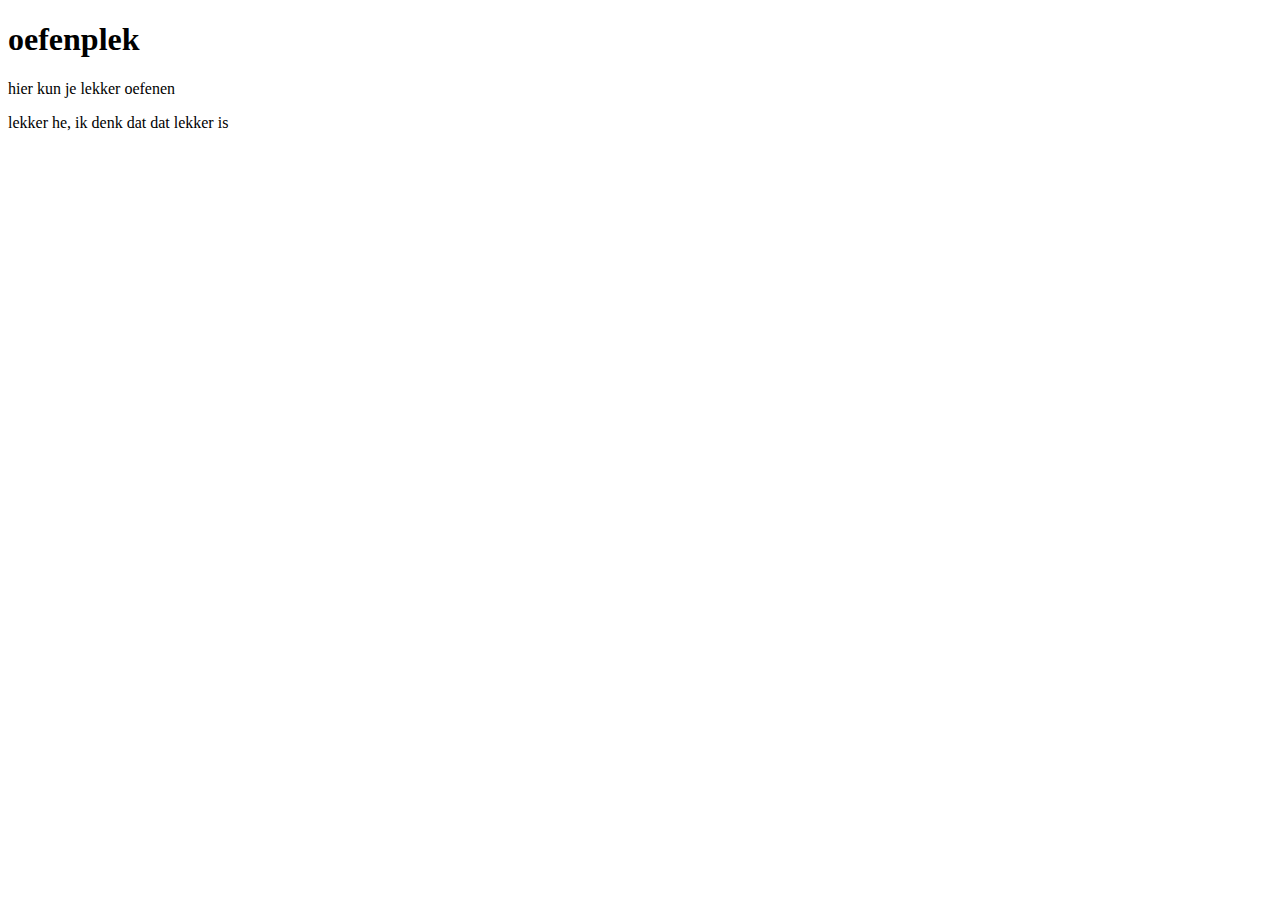
<file: oefenen/index.html>
<!DOCTYPE html>
<html>
    <head>
        <title>oefenplek</title>
    </head>
    <body>
        <h1>oefenplek</h1>
        <p>hier kun je lekker oefenen</p>
        <p>lekker he, ik denk dat dat lekker is</p>
    </body>
</html>
</file>
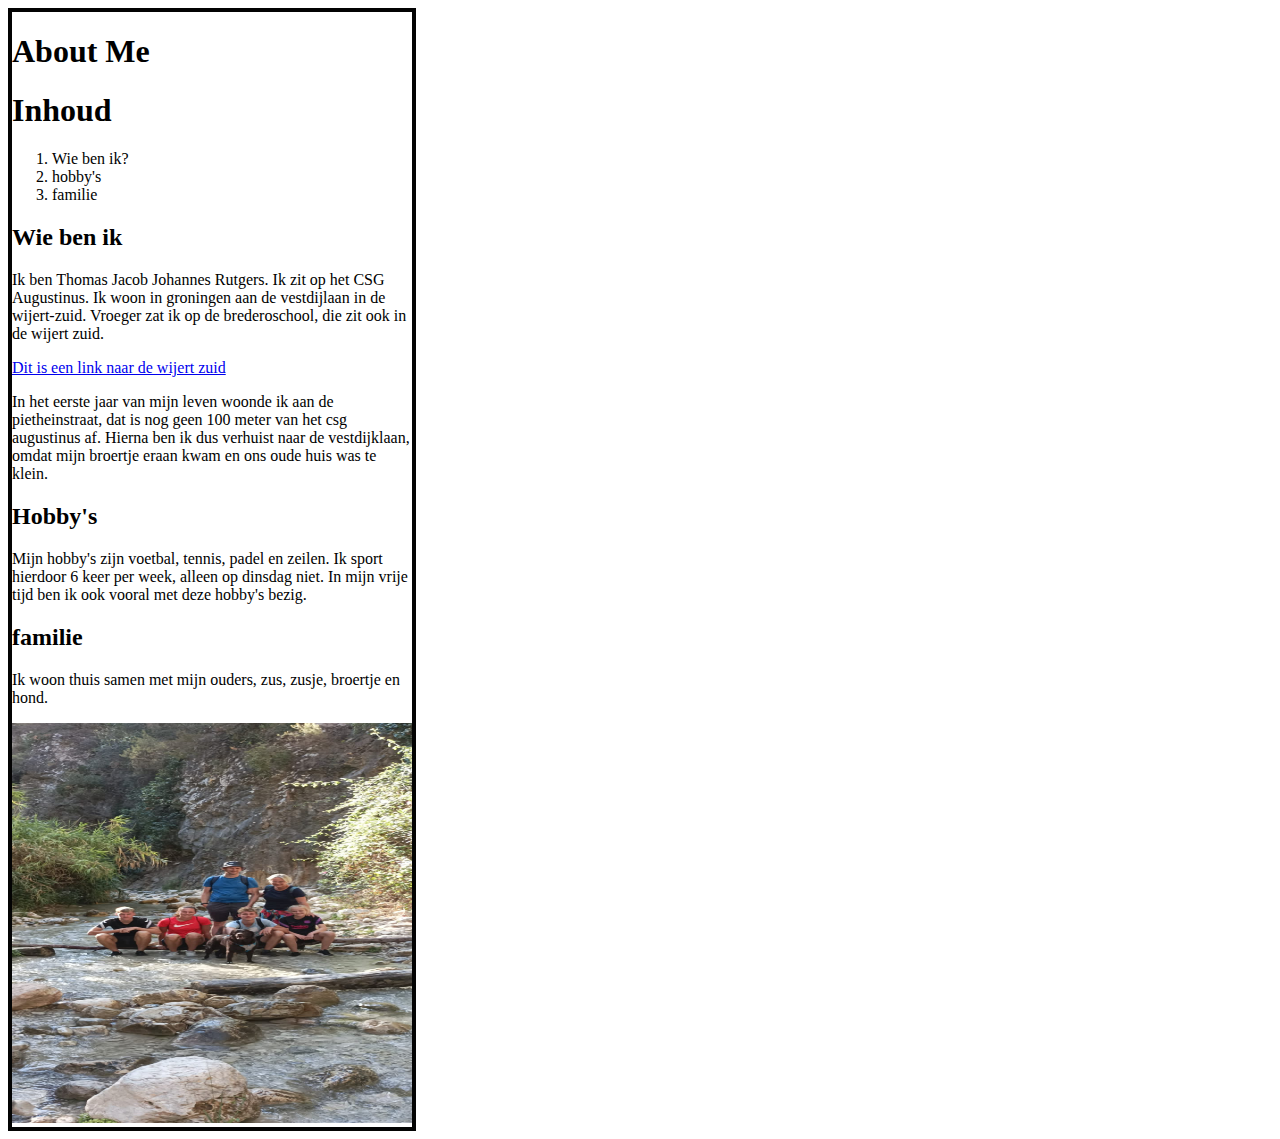
<file: overMij/index.html>
<!DOCTYPE html>
<html>
    <head>
        <title>About me</title>
        <link rel="stylesheet" href="overMij.css">
    </head>
    <body>
        <div>
            <h1>About Me</h1>
            <p></p>
            <h1>Inhoud</h1>
            <ol>
                <li>Wie ben ik?</li>
                <li>hobby's</li>
                <li>familie</li>
            </ol>
            <h2>Wie ben ik</h2>
            <p>Ik ben Thomas Jacob Johannes Rutgers. Ik zit op het CSG Augustinus.
            Ik woon in groningen aan de vestdijlaan in de wijert-zuid. Vroeger zat ik op de brederoschool, die zit ook in de wijert zuid. </p>
            <a href="https://www.google.nl/maps/place/De+Wijert-Zuid,+Groningen/@53.1879823,6.566777,16z/data=!4m6!3m5!1s0x47c82d64181f9dbf:0xa0427c80f82133b4!8m2!3d53.189387!4d6.5709216!16s%2Fg%2F1trpq0pb?entry=ttu">Dit is een link naar de wijert zuid</a>
            <p>In het eerste jaar van mijn leven woonde ik aan de pietheinstraat, dat is nog geen 100 meter van het csg augustinus af. Hierna ben ik dus verhuist naar de vestdijklaan, omdat mijn broertje eraan kwam en ons oude huis was te klein. </p>
            <h2>Hobby's</h2>
            <p>Mijn hobby's zijn voetbal, tennis, padel en zeilen. Ik sport hierdoor 6 keer per week, alleen op dinsdag niet. In mijn vrije tijd ben ik ook vooral met deze hobby's bezig.</p>
            <h2>familie</h2>
            <p>Ik woon thuis samen met mijn ouders, zus, zusje, broertje en hond.</p>
            <img src="foto's/Foto Informatica familie.JPG" alt="foto familie" />
        </div>
    </body>
</html>
</file>
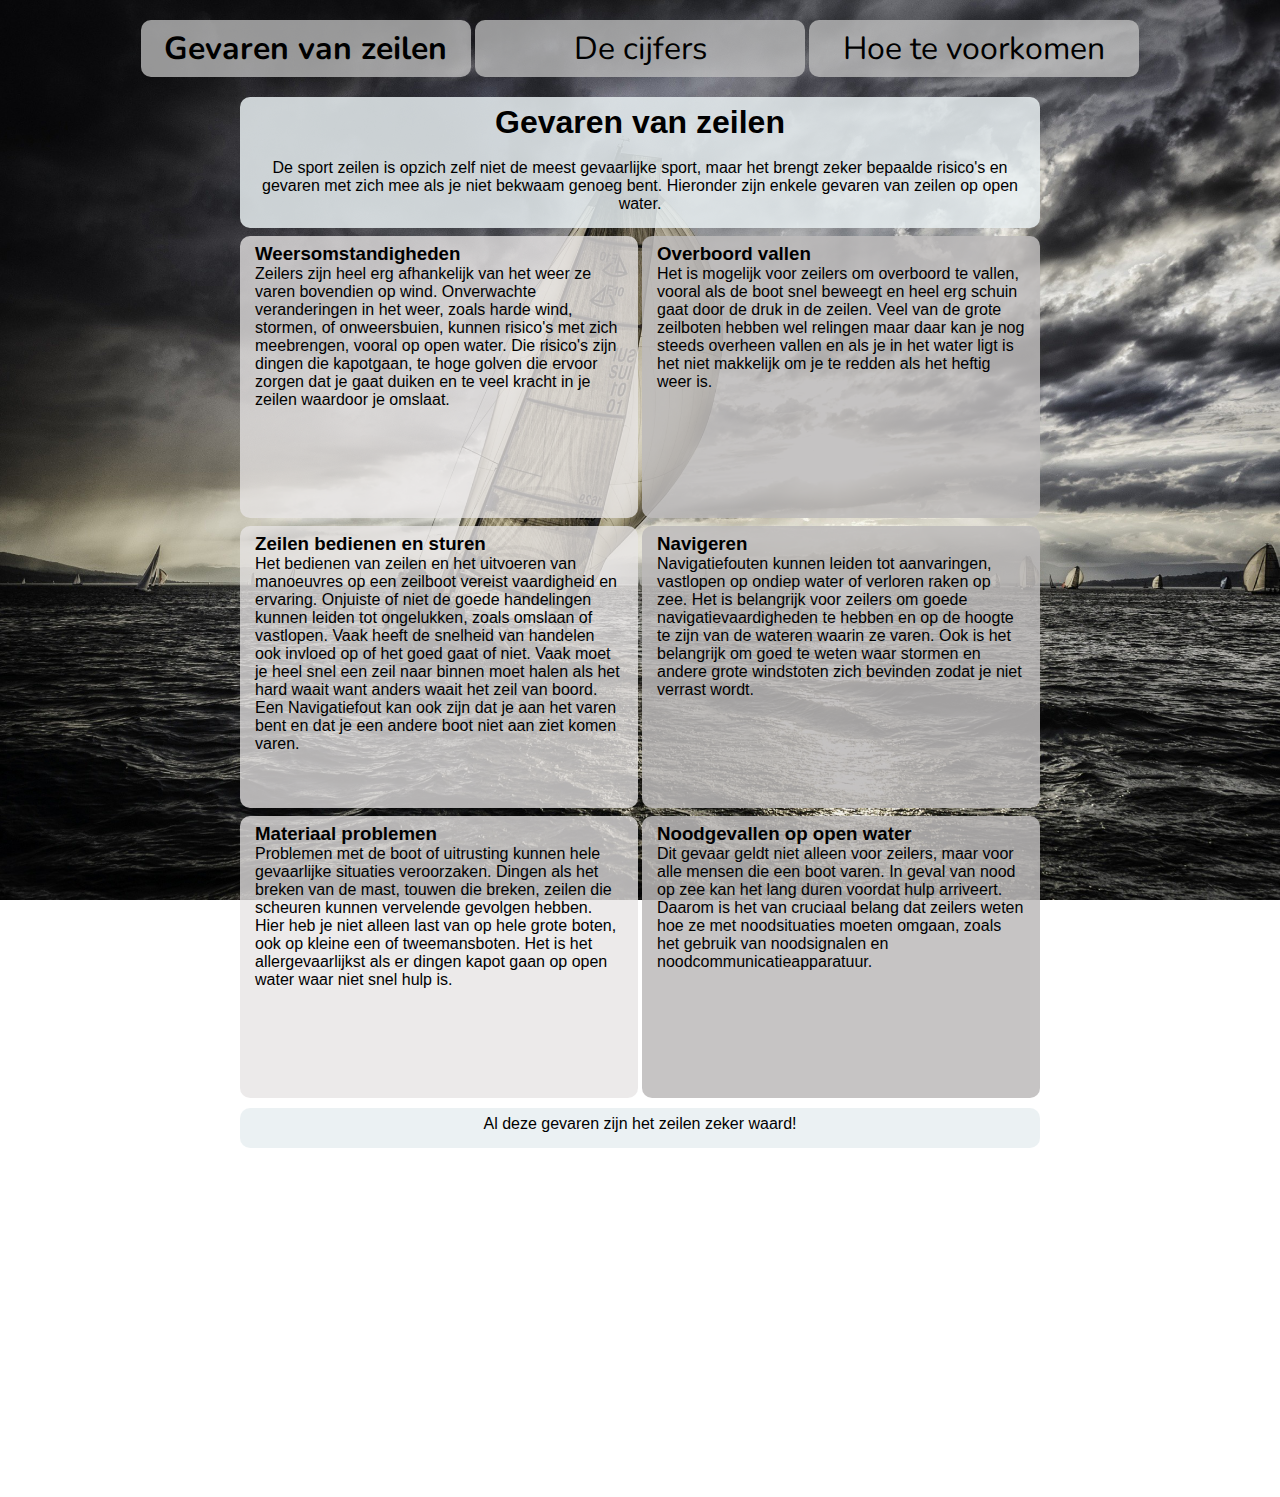
<file: PO/index.html>
<!DOCTYPE html>
<html lang="nl">
    <head>
        <meta charset="utf-8">
        <title>PO informatica gevaren zeilen</title>
        <link rel="stylesheet" href="css/vormgeving.css">
        <link href="https://fonts.googleapis.com/css2?family=Nunito:wght@200&display=swap" rel="stylesheet">
    </head>
    <body id="gevarenvanzeilen">
        <div id="mc">
            <ul id="menu">
                <li>
                    <a id="dikgedrukt" href="./index.html">Gevaren van zeilen</a>
                </li>
                <li>
                    <a href="./decijfers.html">De cijfers</a>
                </li>
                <li>
                    <a href="./hoeteverkomen.html">Hoe te voorkomen</a>
                </li>
            </ul>
        </div>
        <div id="container">
            <div class="langvakje">
                <h1>Gevaren van zeilen</h1>
                <br>
                <p>De sport zeilen is opzich zelf niet de meest gevaarlijke sport, maar het brengt zeker bepaalde risico's en gevaren met zich mee als je niet bekwaam genoeg bent. Hieronder zijn enkele gevaren van zeilen op open water. </p>
            </div>
            <div class="tekstvakjeslinks">
                <h3>Weersomstandigheden</h3>
                <p>Zeilers zijn heel erg afhankelijk van het weer ze varen bovendien op wind. Onverwachte veranderingen in het weer, zoals harde wind, stormen, of onweersbuien, kunnen risico's met zich meebrengen, vooral op open water. Die risico's zijn dingen die kapotgaan, te hoge golven die ervoor zorgen dat je gaat duiken en te veel kracht in je zeilen waardoor je omslaat. </p>
            </div>
            <div class="tekstvakjesRechts">
                <h3>Overboord vallen</h3>
                <p>Het is mogelijk voor zeilers om overboord te vallen, vooral als de boot snel beweegt en heel erg schuin gaat door de druk in de zeilen. Veel van de grote zeilboten hebben wel relingen maar daar kan je nog steeds overheen vallen en als je in het water ligt is het niet makkelijk om je te redden als het heftig weer is. </p>
            </div>
            <div class="tekstvakjeslinks">
                <h3>Zeilen bedienen en sturen</h3>
                <p>Het bedienen van zeilen en het uitvoeren van manoeuvres op een zeilboot vereist vaardigheid en ervaring. Onjuiste of niet de goede handelingen kunnen leiden tot ongelukken, zoals omslaan of vastlopen. Vaak heeft de snelheid van handelen ook invloed op of het goed gaat of niet. Vaak moet je heel snel een zeil naar binnen moet halen als het hard waait want anders waait het zeil van boord. Een Navigatiefout kan ook zijn dat je aan het varen bent en dat je een andere boot niet aan ziet komen varen.</p>
            </div> 
            <div class="tekstvakjesRechts">
                <h3>Navigeren</h3>
                <p>Navigatiefouten kunnen leiden tot aanvaringen, vastlopen op ondiep water of verloren raken op zee. Het is belangrijk voor zeilers om goede navigatievaardigheden te hebben en op de hoogte te zijn van de wateren waarin ze varen. Ook is het belangrijk om goed te weten waar stormen en andere grote windstoten zich bevinden zodat je niet verrast wordt.</p>
            </div>
            <div class="tekstvakjeslinks">
                <h3>Materiaal problemen</h3>
                <p>Problemen met de boot of uitrusting kunnen hele gevaarlijke situaties veroorzaken. Dingen als het breken van de mast, touwen die breken, zeilen die scheuren kunnen vervelende gevolgen hebben. Hier heb je niet alleen last van op hele grote boten, ook op kleine een of tweemansboten. Het is het allergevaarlijkst als er dingen kapot gaan op open water waar niet snel hulp is.</p>
            </div>
            <div class="tekstvakjesRechts">
                <h3>Noodgevallen op open water</h3>
                <p>Dit gevaar geldt niet alleen voor zeilers, maar voor alle mensen die een boot varen. In geval van nood op zee kan het lang duren voordat hulp arriveert. Daarom is het van cruciaal belang dat zeilers weten hoe ze met noodsituaties moeten omgaan, zoals het gebruik van noodsignalen en noodcommunicatieapparatuur.</p>
            </div>
            <div class="langvakje" id="onderaan">
                <p>Al deze gevaren zijn het zeilen zeker waard!</p>
            </div>
        </div>
    </body>
</html>
</file>
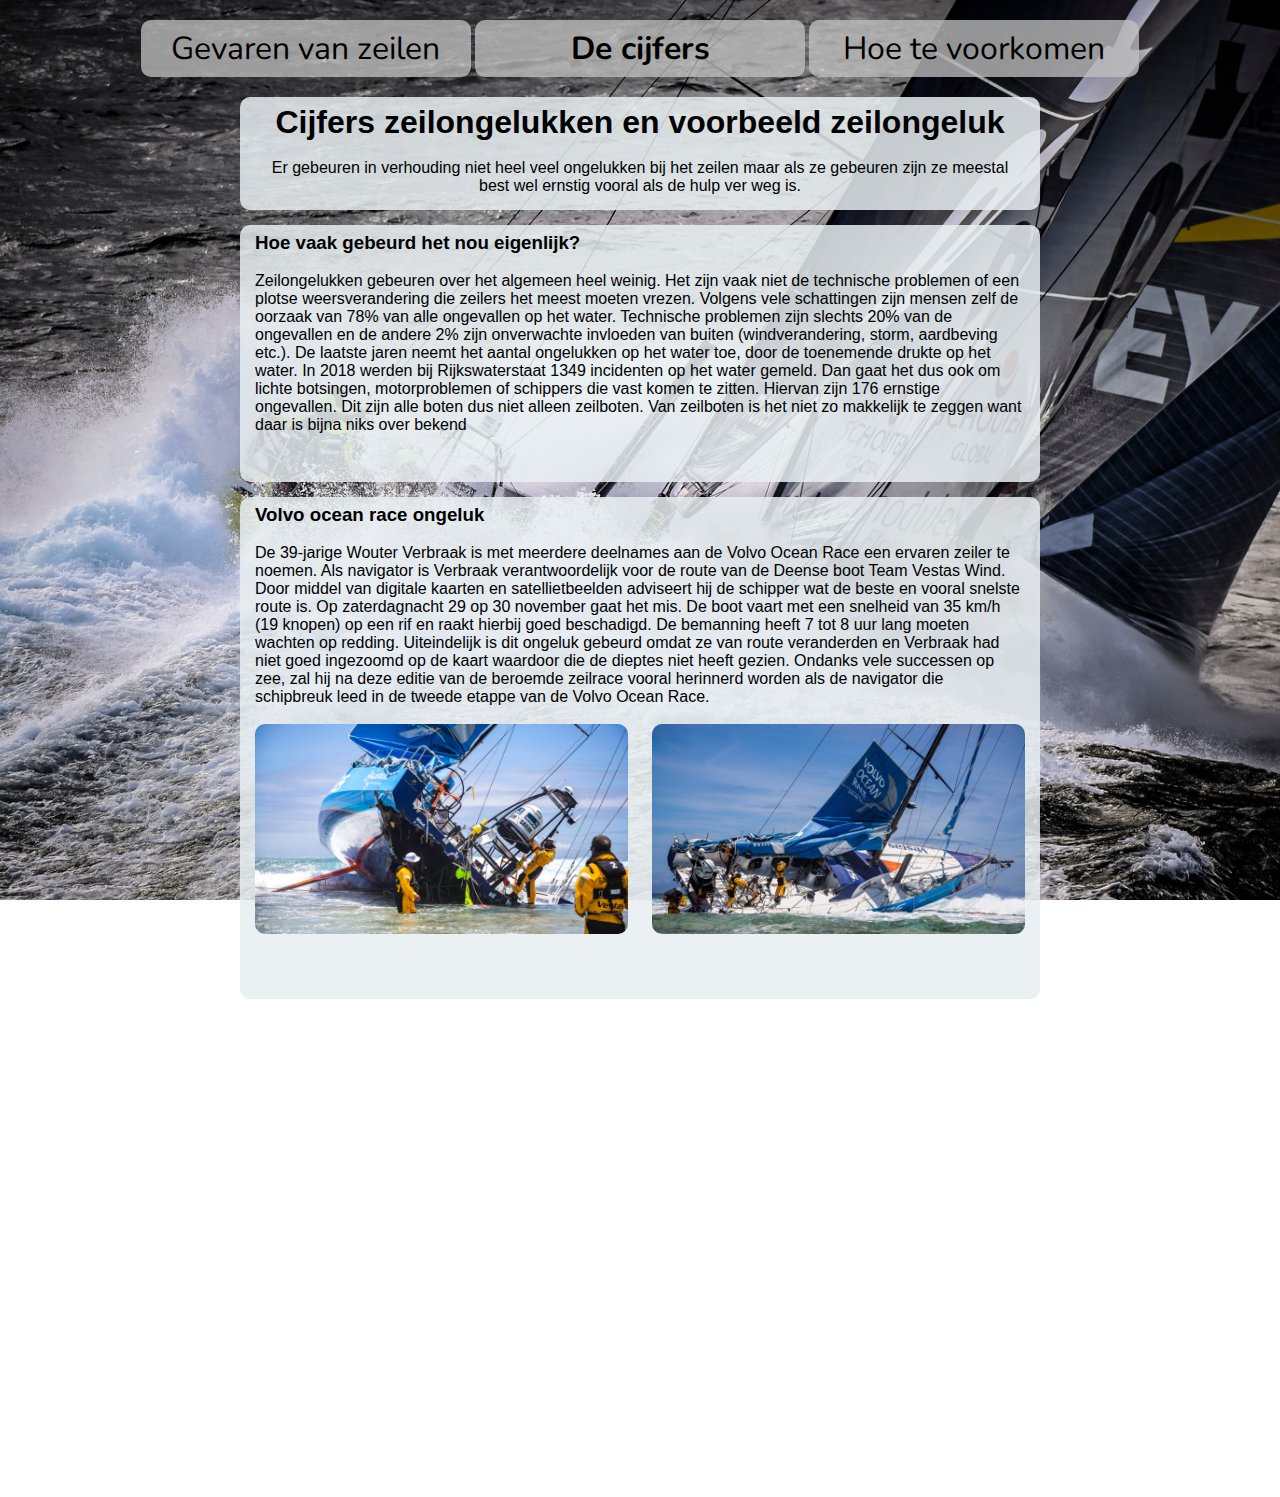
<file: PO/decijfers.html>
<!DOCTYPE html>
<html lang="nl">
    <head>
        <meta charset="utf-8">
        <title>PO informatica gevaren zeilen</title>
        <link rel="stylesheet" href="css/vormgeving.css">
        <link href="https://fonts.googleapis.com/css2?family=Nunito:wght@200&display=swap" rel="stylesheet">
    </head>
    <body id="decijfers">
        <div id="mc">
            <ul id="menu">
                <li>
                    <a href="./index.html">Gevaren van zeilen</a>
                </li>
                <li>
                    <a id="dikgedrukt" href="./decijfers.html">De cijfers</a>
                </li>
                <li>
                    <a href="./hoeteverkomen.html">Hoe te voorkomen</a>
                </li>
            </ul>
        </div>
        <div id="container">
            <div class="langvakje">
                <h1>Cijfers zeilongelukken en voorbeeld zeilongeluk</h1>
                <br>
                <p>Er gebeuren in verhouding niet heel veel ongelukken bij het zeilen maar als ze gebeuren zijn ze meestal best wel ernstig vooral als de hulp ver weg is. </p>
            </div>
            <div id="langvakje2">
                <h3>Hoe vaak gebeurd het nou eigenlijk?</h3>
                <br>
                <p>Zeilongelukken gebeuren over het algemeen heel weinig. Het zijn vaak niet de technische problemen of een plotse weersverandering die zeilers het meest moeten vrezen. Volgens vele schattingen zijn mensen zelf de oorzaak van 78% van alle ongevallen op het water. Technische problemen zijn slechts 20% van de ongevallen en de andere 2% zijn onverwachte invloeden van buiten (windverandering, storm, aardbeving etc.). De laatste jaren neemt het aantal ongelukken op het water toe, door de toenemende drukte op het water. In 2018 werden bij Rijkswaterstaat 1349 incidenten op het water gemeld. Dan gaat het dus ook om lichte botsingen, motorproblemen of schippers die vast komen te zitten. Hiervan zijn 176 ernstige ongevallen. Dit zijn alle boten dus niet alleen zeilboten. Van zeilboten is het niet zo makkelijk te zeggen want daar is bijna niks over bekend</p>
            </div>
            <div id="langvakje3">
                <h3>Volvo ocean race ongeluk</h3>
                <br>
                <p>De 39-jarige Wouter Verbraak is met meerdere deelnames aan de Volvo Ocean Race een ervaren zeiler te noemen. Als navigator is Verbraak verantwoordelijk voor de route van de Deense boot Team Vestas Wind. Door middel van digitale kaarten en satellietbeelden adviseert hij de schipper wat de beste en vooral snelste route is. Op zaterdagnacht 29 op 30 november gaat het mis. De boot vaart met een snelheid van 35 km/h (19 knopen) op een rif en raakt hierbij goed beschadigd. De bemanning heeft 7 tot 8 uur lang moeten wachten op redding. Uiteindelijk is dit ongeluk gebeurd omdat ze van route veranderden en Verbraak had niet goed ingezoomd op de kaart waardoor die de dieptes niet heeft gezien. Ondanks vele successen op zee, zal hij na deze editie van de beroemde zeilrace vooral herinnerd worden als de navigator die schipbreuk leed in de tweede etappe van de Volvo Ocean Race. </p>
                <br>
                <img id="plaatjevolvo" src="images/volvooceanraceplaatje.jpg" alt="volvo ocean race ongeluk">
                <img id="plaatjevolvo2" src="images/volvooceanraceplaatje2.jpg" alt="volvo ocean race ongeluk">
            </div>
        </div>
    </body>
</html>
</file>
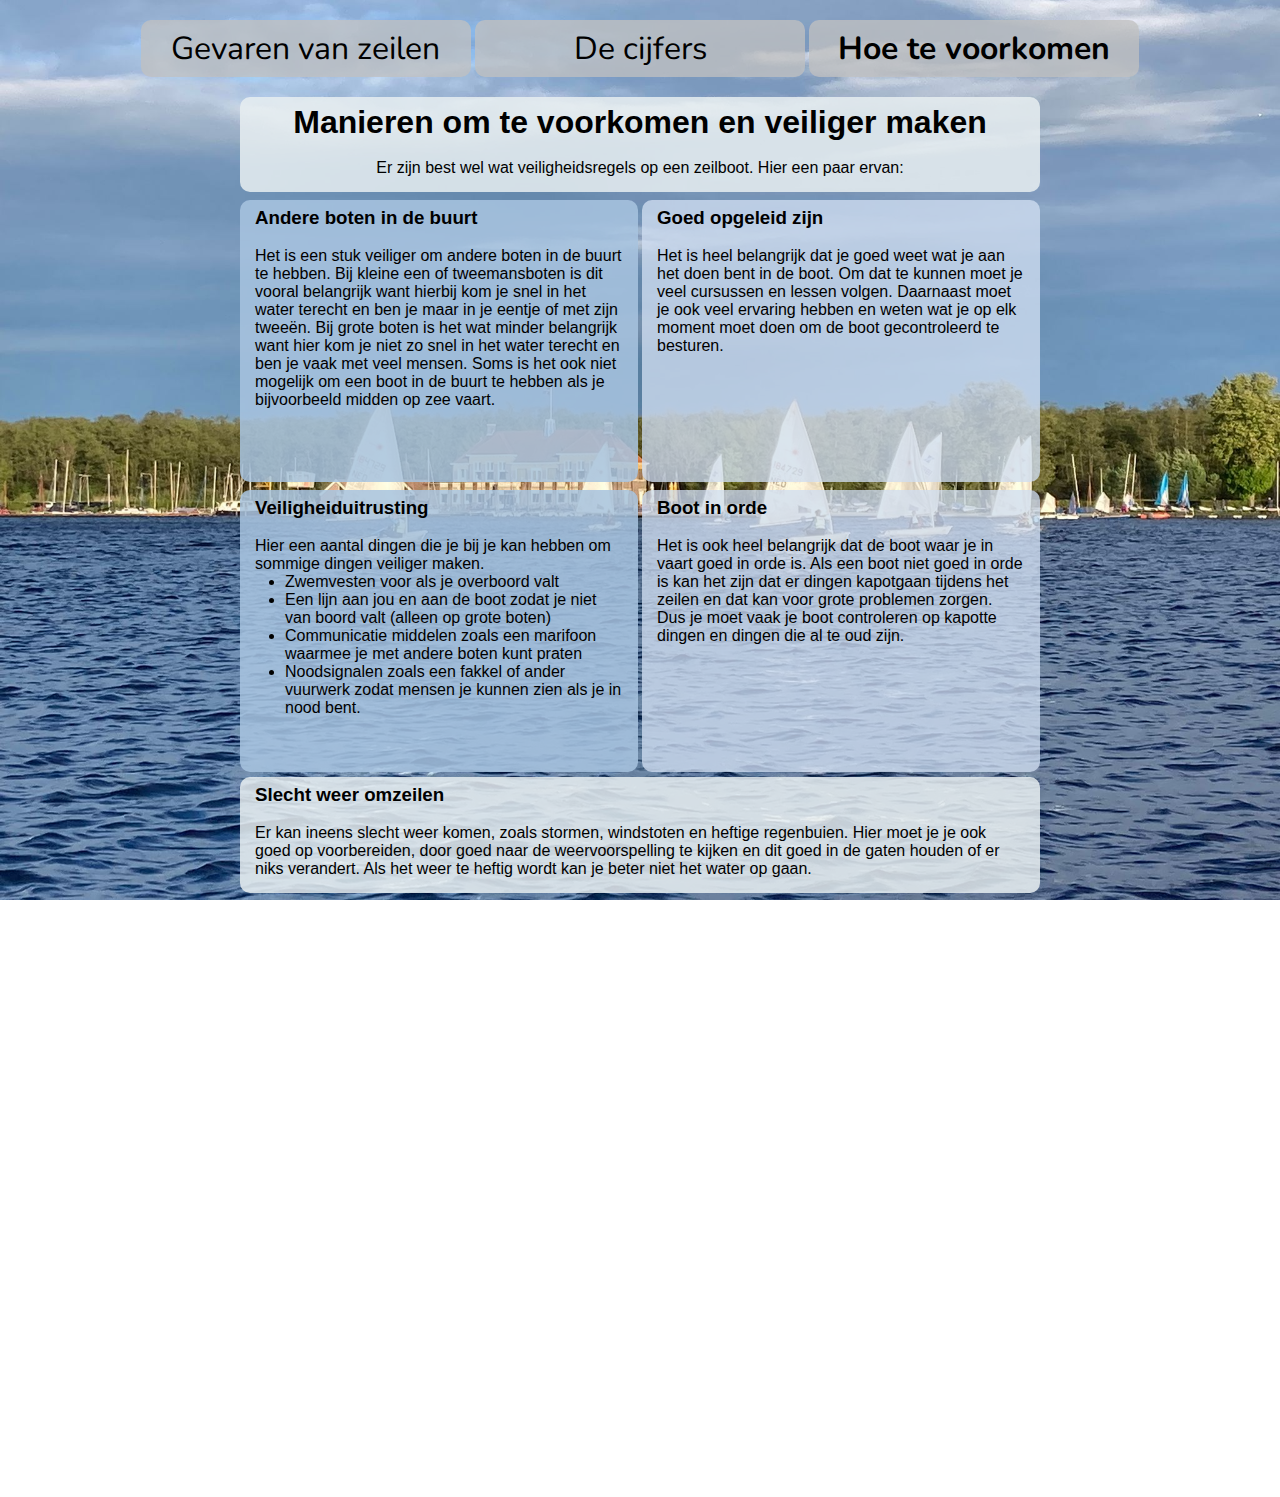
<file: PO/hoeteverkomen.html>
<!DOCTYPE html>
<html lang="nl">
    <head>
        <meta charset="utf-8">
        <title>PO informatica gevaren zeilen</title>
        <link rel="stylesheet" href="css/vormgeving.css">
        <link href="https://fonts.googleapis.com/css2?family=Nunito:wght@200&display=swap" rel="stylesheet">
    </head>
    <body id="hoeteverkomen">
        <div id="mc">
            <ul id="menu">
                <li>
                    <a href="./index.html">Gevaren van zeilen</a>
                </li>
                <li>
                    <a href="./decijfers.html">De cijfers</a>
                </li>
                <li>
                    <a id="dikgedrukt" href="./hoeteverkomen.html">Hoe te voorkomen</a>
                </li>
            </ul>
        </div>
        <div id="container">
            <div class="langvakje">
                <h1>Manieren om te voorkomen en veiliger maken</h1>
                <br>
                <p>Er zijn best wel wat veiligheidsregels op een zeilboot. Hier een paar ervan:</p>
            </div>
            <div class="tekstvakjeslinks2">
                <h3>Andere boten in de buurt</h3>
                <br>
                <p>Het is een stuk veiliger om andere boten in de buurt te hebben. Bij kleine een of tweemansboten is dit vooral belangrijk want hierbij kom je snel in het water terecht en ben je maar in je eentje of met zijn tweeën. Bij grote boten is het wat minder belangrijk want hier kom je niet zo snel in het water terecht en ben je vaak met veel mensen. Soms is het ook niet mogelijk om een boot in de buurt te hebben als je bijvoorbeeld midden op zee vaart.  </p>
            </div>
            <div class="tekstvakjesRechts2">
                <h3>Goed opgeleid zijn</h3>
                <br>
                <p>Het is heel belangrijk dat je goed weet wat je aan het doen bent in de boot. Om dat te kunnen moet je veel cursussen en lessen volgen. Daarnaast moet je ook veel ervaring hebben en weten wat je op elk moment moet doen om de boot gecontroleerd te besturen. </p>
            </div>
            <div class="tekstvakjeslinks2">
                <h3>Veiligheiduitrusting</h3>
                <br>
                <p>Hier een aantal dingen die je bij je kan hebben om sommige dingen veiliger maken.</p>
                <ul id="lijstveiligheid">
                    <li>Zwemvesten voor als je overboord valt</li>
                    <li>Een lijn aan jou en aan de boot zodat je niet van boord valt (alleen op grote boten)</li>
                    <li>Communicatie middelen zoals een marifoon waarmee je met andere boten kunt praten</li>
                    <li>Noodsignalen zoals een fakkel of ander vuurwerk zodat mensen je kunnen zien als je in nood bent.</li>
                </ul>
            </div>
            <div class="tekstvakjesRechts2">
                <h3>Boot in orde</h3>
                <br>
                <p>Het is ook heel belangrijk dat de boot waar je in vaart goed in orde is. Als een boot niet goed in orde is kan het zijn dat er dingen kapotgaan tijdens het zeilen en dat kan voor grote problemen zorgen. Dus je moet vaak je boot controleren op kapotte dingen en dingen die al te oud zijn.  </p>
            </div>            
            <div class="langvakje" id="onderaan2">
                <h3>Slecht weer omzeilen</h3>
                <br>
                <p>Er kan ineens slecht weer komen, zoals stormen, windstoten en heftige regenbuien. Hier moet je je ook goed op voorbereiden, door goed naar de weervoorspelling te kijken en dit goed in de gaten houden of er niks verandert. Als het weer te heftig wordt kan je beter niet het water op gaan.</p>
            </div>
        </div>
    </body>
</html>
</file>
<file: overMij/overMij.css>
div {
    width: 400px;
    border: 4px solid #030303;
}

img {
    width: 400px;
    height: 400px;
}
</file>
<file: PO/css/vormgeving.css>
* {
    padding: 0;
    margin: 0;
}

body {
    font-family:'Segoe UI', Tahoma, Geneva, Verdana, sans-serif;
    size: 14px;
}

#menu li {
    display: inline-block;
    justify-content: center;
    align-items: center;
    font-size: 2.0rem;
    width: 300px;
    background-color: #c0c0c0c4;
    padding: 7px 15px;
    border-radius: 10px;
}

#mc {
    text-align: center;
    margin: 20px auto;
    
}

#menu a {
    color: black;
    text-decoration: none;
    font-family: 'Nunito', sans-serif;
}
#menu a:hover {
    color: blue;
    text-shadow: 2px 2px 4px #000;
}

#container {
    background-color: transparent;
    width: 800px;
    height: 1400px;
    margin: auto;
}

#gevarenvanzeilen {
    background-position: center;
    background-image: url('PO/css/zeilfotoachtergrond.jpg');
    background-attachment: fixed;
    background-size: cover;
}

#decijfers {
    background-position: center;
    background-image: url('PO/css/Achtergrond2.jpg');
    background-attachment: fixed;
    background-size: cover;
}

#hoeteverkomen {
    background-position: center;
    background-image: url('PO/css/achtergrond3.JPG');
    background-attachment: fixed;
    background-size: cover;
}

.langvakje {
    background-color: rgba(231, 239, 241, 0.85);
    text-align: center;
    padding-top: 7px;
    padding-left: 15px;
    padding-right: 15px;
    padding-bottom: 15px;
    border-radius: 10px;
}

#langvakje2 {
    background-color: rgba(231, 239, 241, 0.85);
    text-align: left;
    padding-top: 7px;
    padding-left: 15px;
    padding-right: 15px;
    padding-bottom: 15px;
    border-radius: 10px;
    margin-top: 15px;
    height: 235px;
}

#langvakje3 {
    background-color: rgba(231, 239, 241, 0.85);
    text-align: left;
    padding-top: 7px;
    padding-left: 15px;
    padding-right: 15px;
    padding-bottom: 15px;
    border-radius: 10px;
    margin-top: 15px;
    height: 480px;
}

.tekstvakjeslinks {
    background-color: rgba(231, 228, 228, 0.78);
    text-align: left;
    padding-top: 7px;
    padding-left: 15px;
    padding-right: 15px;
    padding-bottom: 15px;
    border-radius: 10px;
    width: 46%;
    margin-top: 8px;
    float: left;
    height: 260px;
}

.tekstvakjesRechts {
    background-color: rgba(189, 186, 186, 0.86);
    text-align: left;
    padding-top: 7px;
    padding-left: 15px;
    padding-right: 15px;
    padding-bottom: 15px;
    border-radius: 10px;
    width: 46%;
    margin-top: 8px;
    float: right;
    height: 260px;
}

#dikgedrukt {
    font-weight: bolder;
}

#onderaan {
    margin-top: 880px;
}

#onderaan2{
    margin-top: 585px;
    text-align: left;
}

#plaatjevolvo {
    border-radius: 10px;
    float: right;
    height: 210px;
}

#plaatjevolvo2 {
    border-radius: 10px;
    float: left;
    height: 210px;
}

#lijstveiligheid {
    padding-left: 30px;
}


.tekstvakjeslinks2 {
    background-color: rgba(168, 196, 223, 0.86);
    text-align: left;
    padding-top: 7px;
    padding-left: 15px;
    padding-right: 15px;
    padding-bottom: 15px;
    border-radius: 10px;
    width: 46%;
    margin-top: 8px;
    float: left;
    height: 260px;
}

.tekstvakjesRechts2 {
    background-color: rgba(208, 222, 241, 0.78);
    text-align: left;
    padding-top: 7px;
    padding-left: 15px;
    padding-right: 15px;
    padding-bottom: 15px;
    border-radius: 10px;
    width: 46%;
    margin-top: 8px;
    float: right;
    height: 260px;
}
</file>
